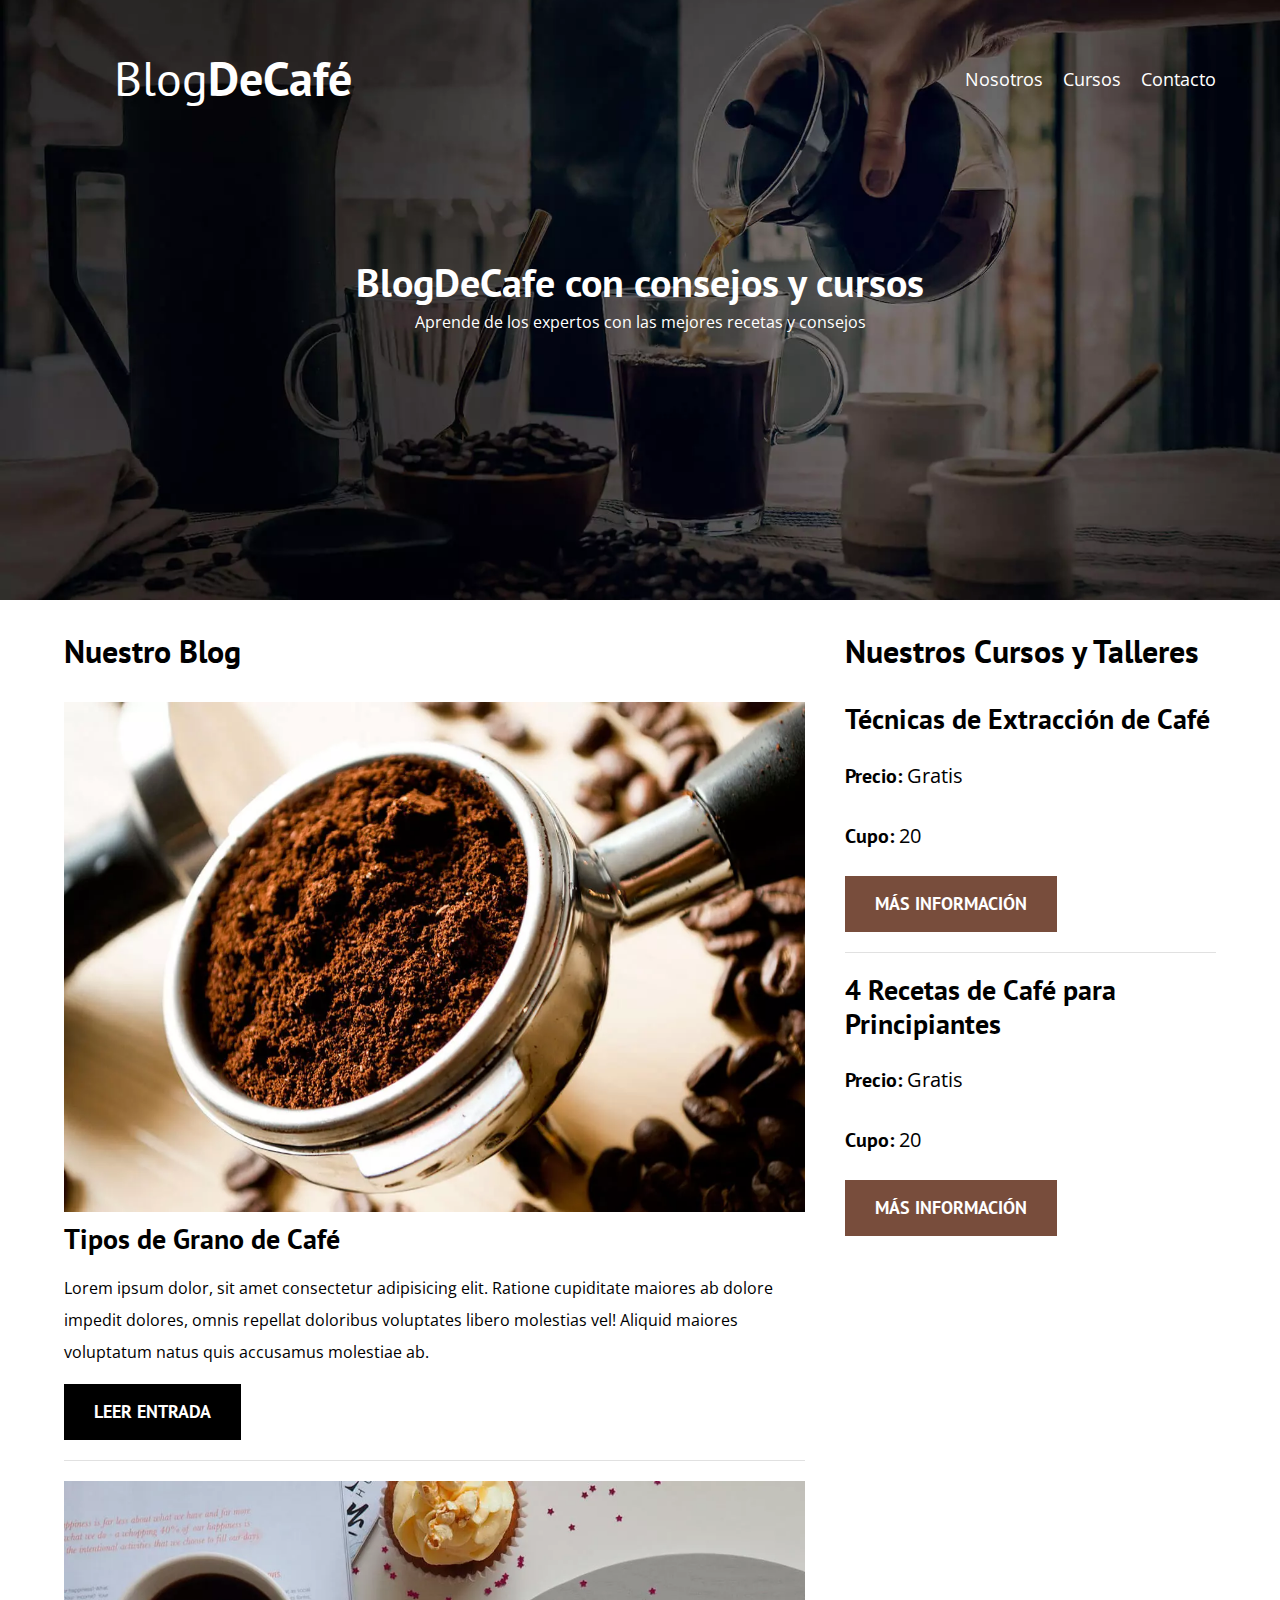
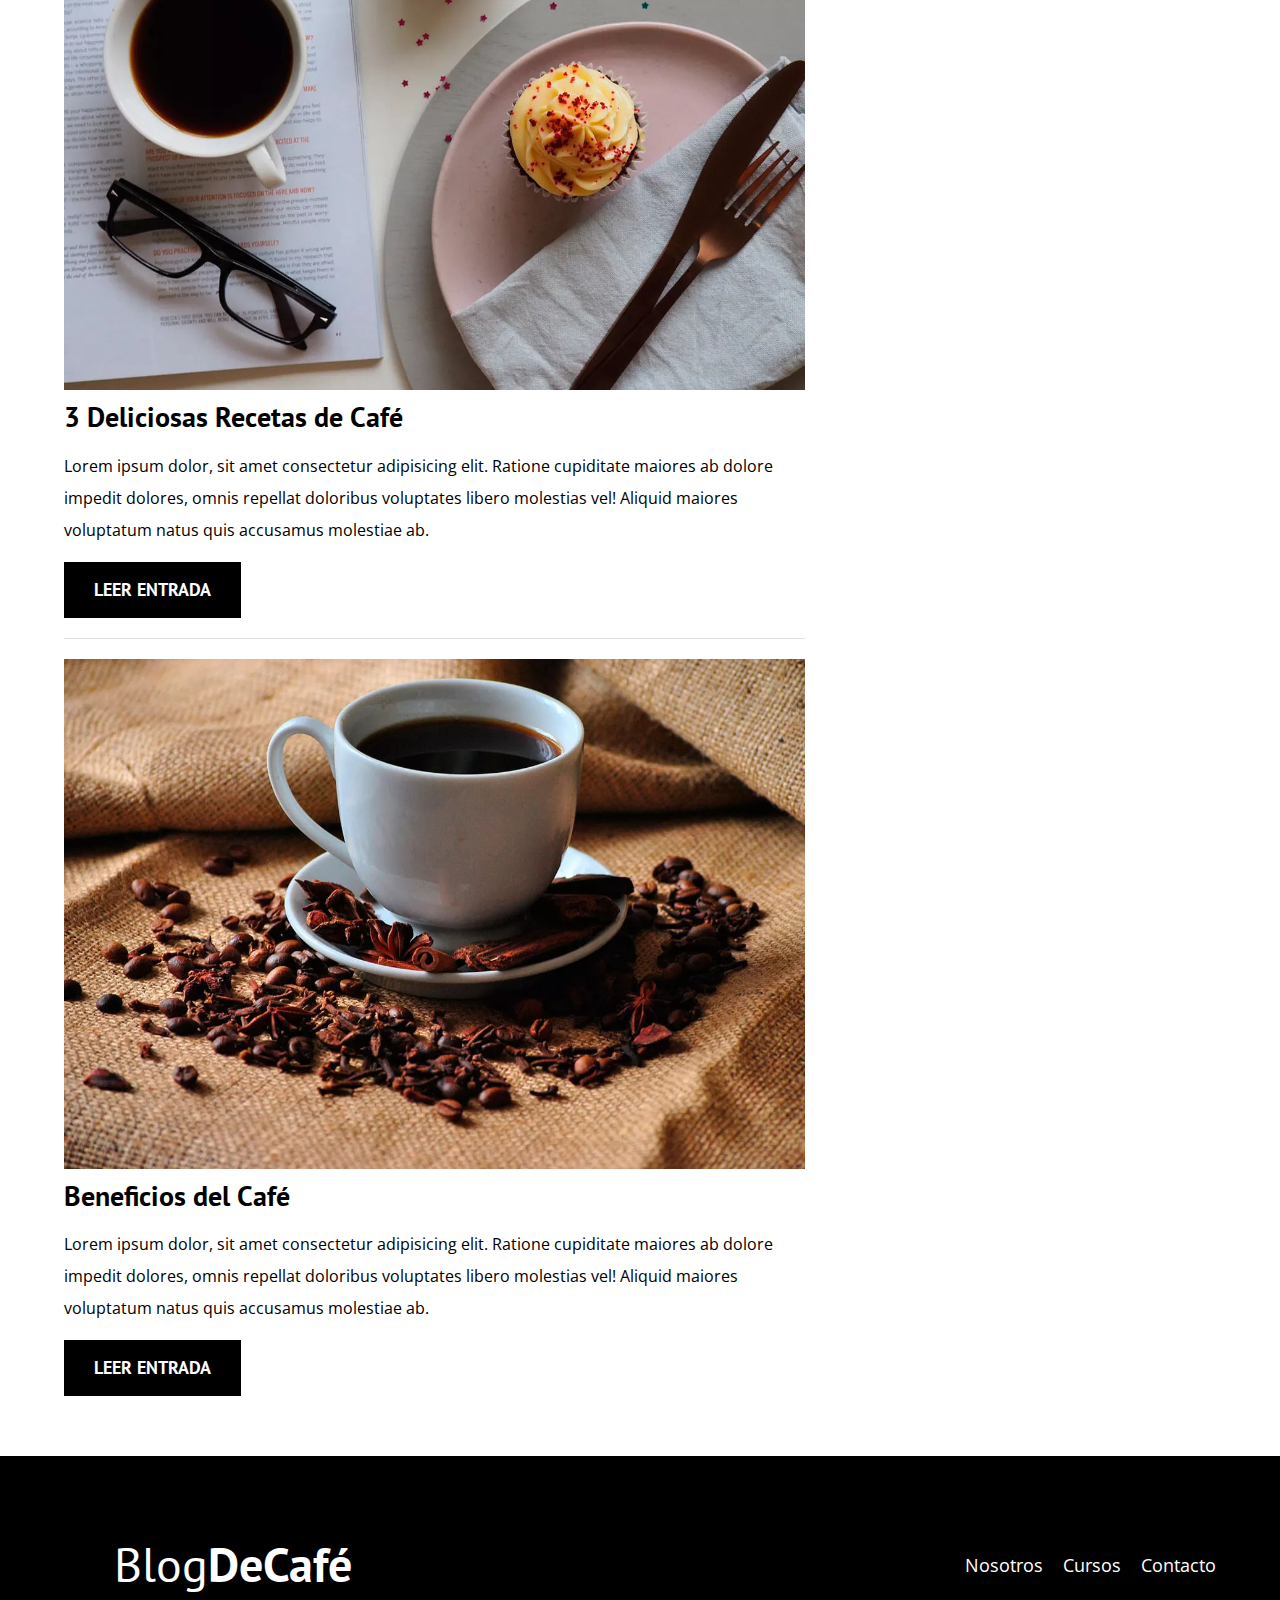
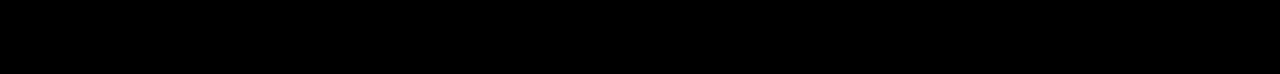
<file: index.html>
<!DOCTYPE html>
<html lang="en">
<head>
    <meta charset="UTF-8">
    <meta http-equiv="X-UA-Compatible" content="IE=edge">
    <meta name="viewport" content="width=device-width, initial-scale=1.0">
    <meta name="description" content="Página web de blod de cafe">
    <title>BlogDeCafe</title>

    <!--PREFETCH-->
    <link rel="prefetch" href="nosotros.html" as="document">

    <!--PRECONNECT-->
    <link rel="preconnect" href="https://fonts.googleapis.com">
    <link rel="preconnect" href="https://fonts.gstatic.com" crossorigin>
    <link href="https://fonts.googleapis.com/css2?family=Open+Sans&family=PT+Sans:wght@400;700&display=swap" rel="stylesheet">

    <!--PRELOAD-->
    <link rel="preload" href="css/normalize.css" as="style">
    <link rel="stylesheet" href="css/normalize.css">




    <link rel="preload" href="css/style.css" as="style">
    <link rel="stylesheet" href="css/style.css">

</head>
<body>
    <header class="header">
        <div class="contenedor">
            <div class="barra">
                <a class="logo no-margin centrar-texto" href="index.html">
                    <h1 class="logo__nombre">Blog<span class="logo__bold">DeCafé</span></h1>
                </a>
                <nav class="navegacion">
                    <a href="nosotros.html" class="navegacion__enlace">Nosotros</a>
                    <a href="cursos.html" class="navegacion__enlace">Cursos</a>
                    <a href="contacto.html" class="navegacion__enlace">Contacto</a>
                </nav>
            </div>
        </div>
        <div class="header__texto">
            <h2 class="no-margin">BlogDeCafe con consejos y cursos</h2>
            <p class="no-margin">Aprende de los expertos con las mejores recetas y consejos</p>
        </div>
    </header>

    <div class="contenedor contenido-principal">
        <main class="blog">
            <h3>Nuestro Blog</h3>

            <article class="entrada">
                <div class="entrada__imagen">
                    <picture>
                        <source srcset="img/blog1.webp" type="image/webp">
                        <img loading="lazy" src="img/blog1.jpg" alt="imagen blog">
                    </picture>
                    
                </div>

                <div class="entrada__contenido">
                    <h4 class="no-margin">Tipos de Grano de Café</h4>
                    <p>
                        Lorem ipsum dolor, sit amet consectetur adipisicing elit. Ratione cupiditate maiores ab dolore impedit dolores, omnis repellat doloribus voluptates libero molestias vel! Aliquid maiores voluptatum natus quis accusamus molestiae ab.
                    </p>
                    <a href="entrada.html" class="boton boton--primario">Leer Entrada</a>
                </div>
            </article>

            <article class="entrada">
                <div class="entrada__imagen">
                    <picture>
                        <source srcset="img/blog2.webp" type="image/webp">
                        <img loading="lazy" src="img/blog2.jpg" alt="imagen blog">
                    </picture>
                </div>

                <div class="entrada__contenido">
                    <h4 class="no-margin">3 Deliciosas Recetas de Café </h4>
                    <p>
                        Lorem ipsum dolor, sit amet consectetur adipisicing elit. Ratione cupiditate maiores ab dolore impedit dolores, omnis repellat doloribus voluptates libero molestias vel! Aliquid maiores voluptatum natus quis accusamus molestiae ab.
                    </p>
                    <a href="entrada.html" class="boton boton--primario">Leer Entrada</a>
                </div>
            </article>

            <article class="entrada">
                <div class="entrada__imagen">
                    <picture>
                        <source srcset="img/blog3.webp" type="image/webp">
                        <img loading="lazy" src="img/blog3.jpg" alt="imagen blog">
                    </picture>
                </div>
                <div class="entrada__contenido">
                    <h4 class="no-margin">Beneficios del Café</h4>
                    <p>
                        Lorem ipsum dolor, sit amet consectetur adipisicing elit. Ratione cupiditate maiores ab dolore impedit dolores, omnis repellat doloribus voluptates libero molestias vel! Aliquid maiores voluptatum natus quis accusamus molestiae ab.
                    </p>
                    <a href="entrada.html" class="boton boton--primario">Leer Entrada</a>
                </div>
            </article>
        </main>

        <aside class="sidebar">
            <h3>Nuestros Cursos y Talleres</h3>
            <ul class="cursos no-padding">
                <li class="widget-curso">
                    <h4 class="no-margin">Técnicas de Extracción de Café</h4>
                    <p class="widget-curso__label">Precio: <span class="widget-curso__info">Gratis</span>
                    </p>
                    <p class="widget-curso__label">Cupo: <span class="widget-curso__info">20</span>
                    </p>
                    <a href="entrada.html" class="boton boton--secundario">Más Información</a>
                </li>
                <li class="widget-curso">
                    <h4 class="no-margin">4 Recetas de Café para Principiantes</h4>
                    <p class="widget-curso__label">Precio: <span class="widget-curso__info">Gratis</span>
                    </p>
                    <p class="widget-curso__label">Cupo: <span class="widget-curso__info">20</span>
                    </p>
                    <a href="entrada.html" class="boton boton--secundario">Más Información</a>
                </li>
            </ul>
        </aside>
    </div>
    <footer class="footer">
        <div class="contenedor">
            <div class="barra">
                <a class="logo no-margin centrar-texto" href="index.html">
                    <h1 class="logo__nombre">Blog<span class="logo__bold">DeCafé</span></h1>
                </a>
                <nav class="navegacion">
                    <a href="nosotros.html" class="navegacion__enlace">Nosotros</a>
                    <a href="cursos.html" class="navegacion__enlace">Cursos</a>
                    <a href="contacto.html" class="navegacion__enlace">Contacto</a>
                </nav>
            </div>
        </div>
    </footer>

    <script src="js/modernizr.js"></script>
</body>

</html>
</file>
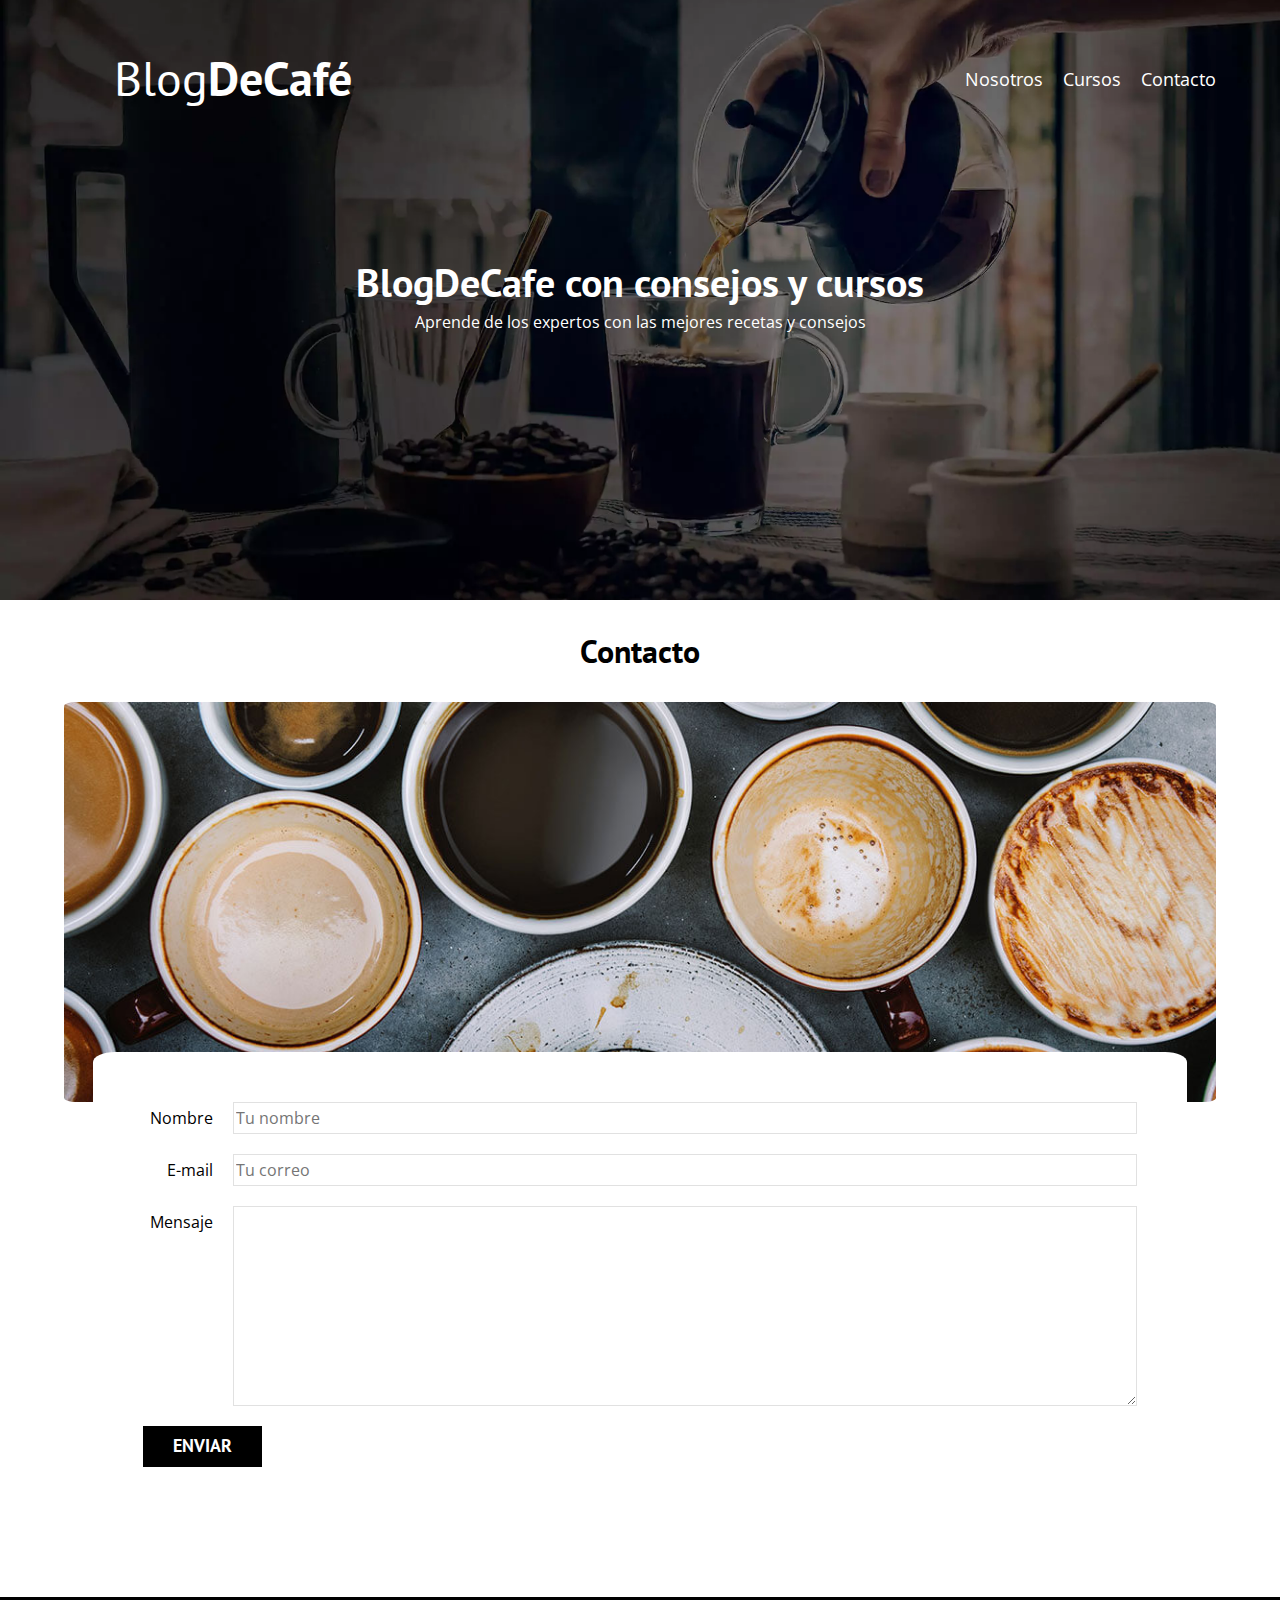
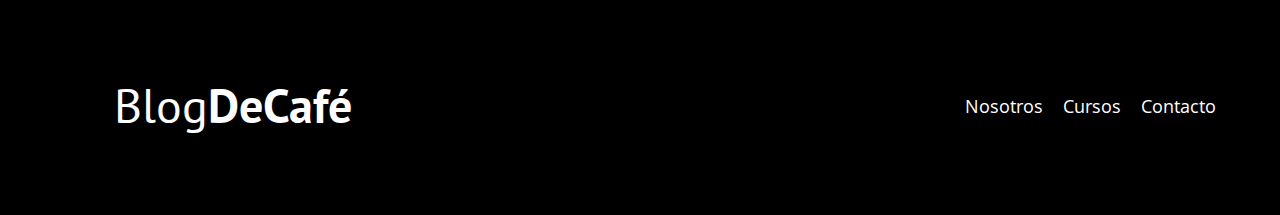
<file: contacto.html>
<!DOCTYPE html>
<html lang="en">
<head>
    <meta charset="UTF-8">
    <meta http-equiv="X-UA-Compatible" content="IE=edge">
    <meta name="viewport" content="width=device-width, initial-scale=1.0">
    <title>BlogDeCafe</title>
    <link rel="stylesheet" href="css/normalize.css">
    <link rel="stylesheet" href="css/style.css">
    <link rel="preconnect" href="https://fonts.googleapis.com">
    <link rel="preconnect" href="https://fonts.gstatic.com" crossorigin>
    <link href="https://fonts.googleapis.com/css2?family=Open+Sans&family=PT+Sans:wght@400;700&display=swap" rel="stylesheet">
</head>
<body>
    <header class="header">
        <div class="contenedor">
            <div class="barra">
                <a class="logo no-margin centrar-texto" href="index.html">
                    <h1 class="logo__nombre">Blog<span class="logo__bold">DeCafé</span></h1>
                </a>
                <nav class="navegacion">
                    <a href="nosotros.html" class="navegacion__enlace">Nosotros</a>
                    <a href="cursos.html" class="navegacion__enlace">Cursos</a>
                    <a href="contacto.html" class="navegacion__enlace">Contacto</a>
                </nav>
            </div>
        </div>
        <div class="header__texto">
            <h2 class="no-margin">BlogDeCafe con consejos y cursos</h2>
            <p class="no-margin">Aprende de los expertos con las mejores recetas y consejos</p>
        </div>
    </header>


    <main class="contenedor">
        <h3 class="centrar-texto">Contacto</h3>
        <div class="contacto-bg"></div>

        <form class='formulario' action="">
            <div class="campo">
                <label class="campo__label" for="nombre">Nombre</label>
                <input class="campo__field" type="text" placeholder="Tu nombre" id="nombre">
            </div>
            <div class="campo">
                <label class="campo__label" for="email">E-mail</label>
                <input class="campo__field" type="email" placeholder="Tu correo" id="email">
            </div>
            <div class="campo">
                <label class="campo__label" for="mensaje">Mensaje</label>
                <textarea class="campo__field campo__field--textarea" id="mensaje"></textarea>
            </div>

            <div class="campo">
                <input type="submit" value="Enviar" class="boton boton--primario">
            </div>
        </form>
    </main>
       
    <footer class="footer">
        <div class="contenedor">
            <div class="barra">
                <a class="logo no-margin centrar-texto" href="index.html">
                    <h1 class="logo__nombre">Blog<span class="logo__bold">DeCafé</span></h1>
                </a>
                <nav class="navegacion">
                    <a href="nosotros.html" class="navegacion__enlace">Nosotros</a>
                    <a href="cursos.html" class="navegacion__enlace">Cursos</a>
                    <a href="contacto.html" class="navegacion__enlace">Contacto</a>
                </nav>
            </div>
        </div>
    </footer>

    <script src="js/modernizr.js"></script>
</body>

</html>
</file>
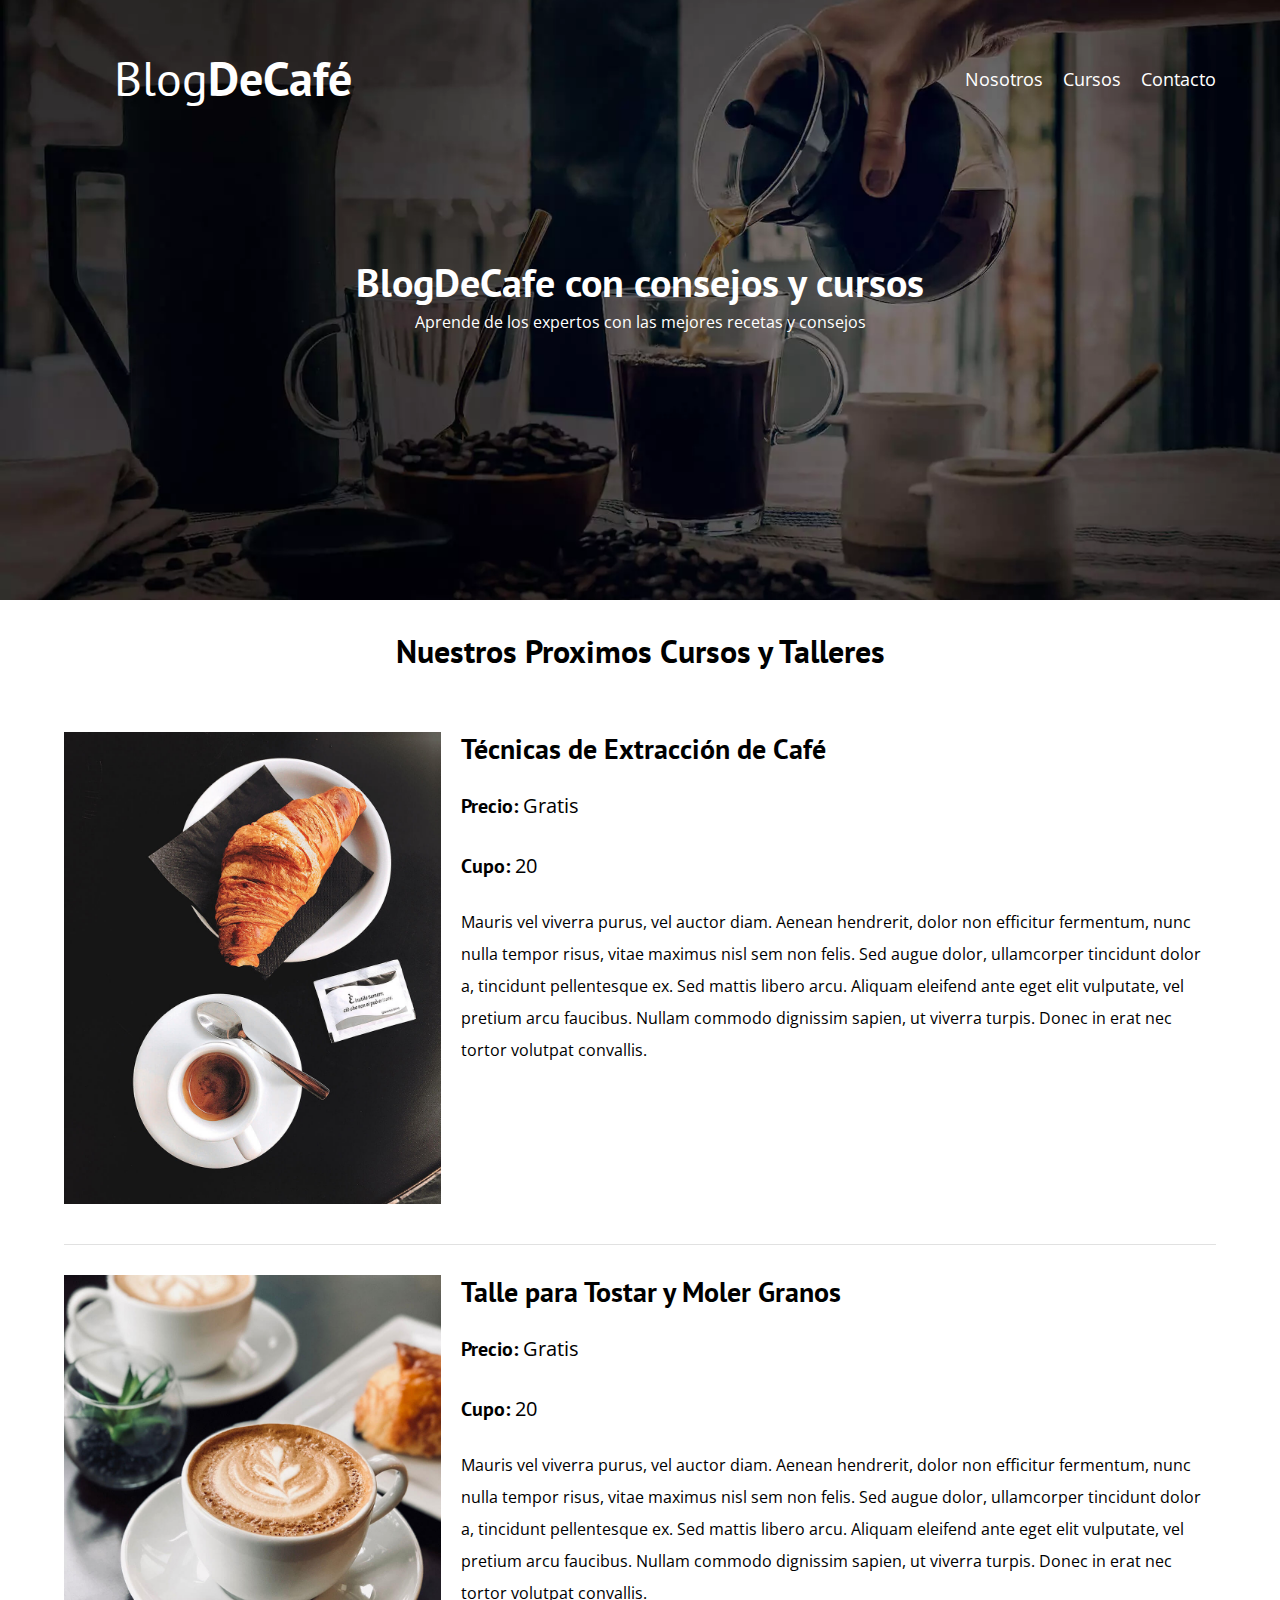
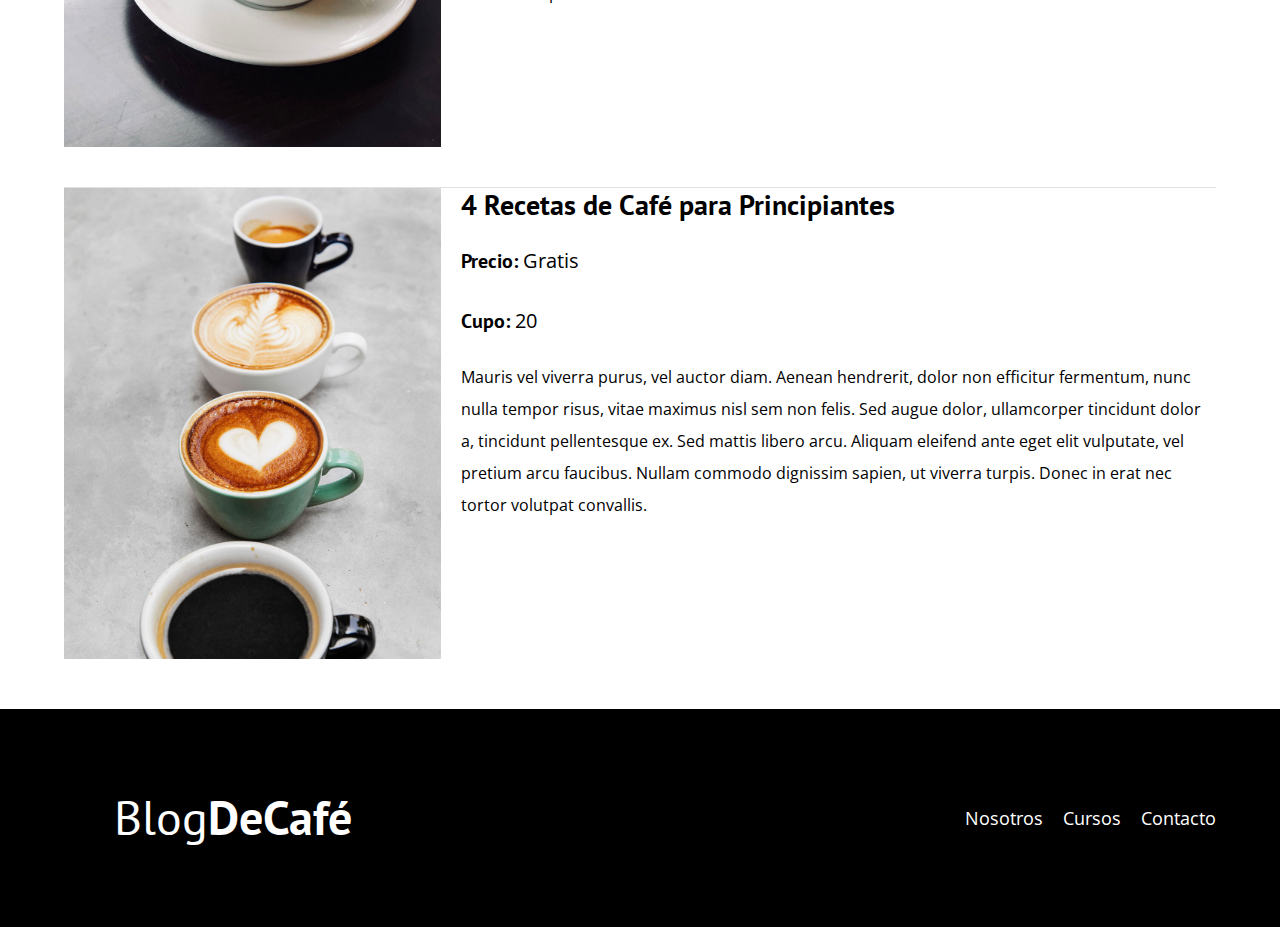
<file: cursos.html>
<!DOCTYPE html>
<html lang="en">
<head>
    <meta charset="UTF-8">
    <meta http-equiv="X-UA-Compatible" content="IE=edge">
    <meta name="viewport" content="width=device-width, initial-scale=1.0">
    <title>BlogDeCafe</title>
    <link rel="stylesheet" href="css/normalize.css">
    <link rel="stylesheet" href="css/style.css">
    <link rel="preconnect" href="https://fonts.googleapis.com">
    <link rel="preconnect" href="https://fonts.gstatic.com" crossorigin>
    <link href="https://fonts.googleapis.com/css2?family=Open+Sans&family=PT+Sans:wght@400;700&display=swap" rel="stylesheet">
</head>
<body>
    <header class="header">
        <div class="contenedor">
            <div class="barra">
                <a class="logo no-margin centrar-texto" href="index.html">
                    <h1 class="logo__nombre">Blog<span class="logo__bold">DeCafé</span></h1>
                </a>
                <nav class="navegacion">
                    <a href="nosotros.html" class="navegacion__enlace">Nosotros</a>
                    <a href="cursos.html" class="navegacion__enlace">Cursos</a>
                    <a href="contacto.html" class="navegacion__enlace">Contacto</a>
                </nav>
            </div>
        </div>
        <div class="header__texto">
            <h2 class="no-margin">BlogDeCafe con consejos y cursos</h2>
            <p class="no-margin">Aprende de los expertos con las mejores recetas y consejos</p>
        </div>
    </header>


    <main class="contenedor">
        <h3 class="centrar-texto">Nuestros Proximos Cursos y Talleres</h3>

        <div class="curso">
                <div class="curso__imagen">
                    <img src="img/curso1.jpg" alt="imagen del curso">
                </div>
                <div class="curso__informacion">
                    <h4 class="no-margin">Técnicas de Extracción de Café</h4>
                    <p class="curso__label">Precio: <span class="curso__info">Gratis</span>
                    </p>
                    <p class="curso__label">Cupo: <span class="curso__info">20</span>
                    </p>
                    <p class="curso__descripcion"> 
                        Mauris vel viverra purus, vel auctor diam. Aenean hendrerit, dolor non efficitur fermentum, nunc nulla tempor risus, vitae maximus nisl sem non felis. Sed augue dolor, ullamcorper tincidunt dolor a, tincidunt pellentesque ex. Sed mattis libero arcu. Aliquam eleifend ante eget elit vulputate, vel pretium arcu faucibus. Nullam commodo dignissim sapien, ut viverra turpis. Donec in erat nec tortor volutpat convallis. 
                    </p>
                </div> <!--.CURSO INFIRMACION-->
        </div><!--.CURSO -->
        <div class="curso">
                <div class="curso__imagen">
                    <img src="img/curso2.jpg" alt="imagen del curso">
                </div>
                <div class="curso__informacion">
                    <h4 class="no-margin">Talle para Tostar y Moler Granos</h4>
                    <p class="curso__label">Precio: <span class="curso__info">Gratis</span>
                    </p>
                    <p class="curso__label">Cupo: <span class="curso__info">20</span>
                    </p>
                    <p class="curso__descripcion"> 
                        Mauris vel viverra purus, vel auctor diam. Aenean hendrerit, dolor non efficitur fermentum, nunc nulla tempor risus, vitae maximus nisl sem non felis. Sed augue dolor, ullamcorper tincidunt dolor a, tincidunt pellentesque ex. Sed mattis libero arcu. Aliquam eleifend ante eget elit vulputate, vel pretium arcu faucibus. Nullam commodo dignissim sapien, ut viverra turpis. Donec in erat nec tortor volutpat convallis. 
                    </p>
                </div> <!--.CURSO INFIRMACION-->
        </div><!--.CURSO -->
        <div class="curso">
                <div class="curso__imagen">
                    <img src="img/curso3.jpg" alt="imagen del curso">
                </div>
                <div class="curso__informacion">
                    <h4 class="no-margin">4 Recetas de Café para Principiantes</h4>
                    <p class="curso__label">Precio: <span class="curso__info">Gratis</span>
                    </p>
                    <p class="curso__label">Cupo: <span class="curso__info">20</span>
                    </p>
                    <p class="curso__descripcion"> 
                        Mauris vel viverra purus, vel auctor diam. Aenean hendrerit, dolor non efficitur fermentum, nunc nulla tempor risus, vitae maximus nisl sem non felis. Sed augue dolor, ullamcorper tincidunt dolor a, tincidunt pellentesque ex. Sed mattis libero arcu. Aliquam eleifend ante eget elit vulputate, vel pretium arcu faucibus. Nullam commodo dignissim sapien, ut viverra turpis. Donec in erat nec tortor volutpat convallis. 
                    </p>
                </div> <!--.CURSO INFIRMACION-->
        </div><!--.CURSO -->
        
        
    </main>
       
    <footer class="footer">
        <div class="contenedor">
            <div class="barra">
                <a class="logo no-margin centrar-texto" href="index.html">
                    <h1 class="logo__nombre">Blog<span class="logo__bold">DeCafé</span></h1>
                </a>
                <nav class="navegacion">
                    <a href="nosotros.html" class="navegacion__enlace">Nosotros</a>
                    <a href="cursos.html" class="navegacion__enlace">Cursos</a>
                    <a href="contacto.html" class="navegacion__enlace">Contacto</a>
                </nav>
            </div>
        </div>
    </footer>

    <script src="js/modernizr.js"></script>
</body>

</html>
</file>
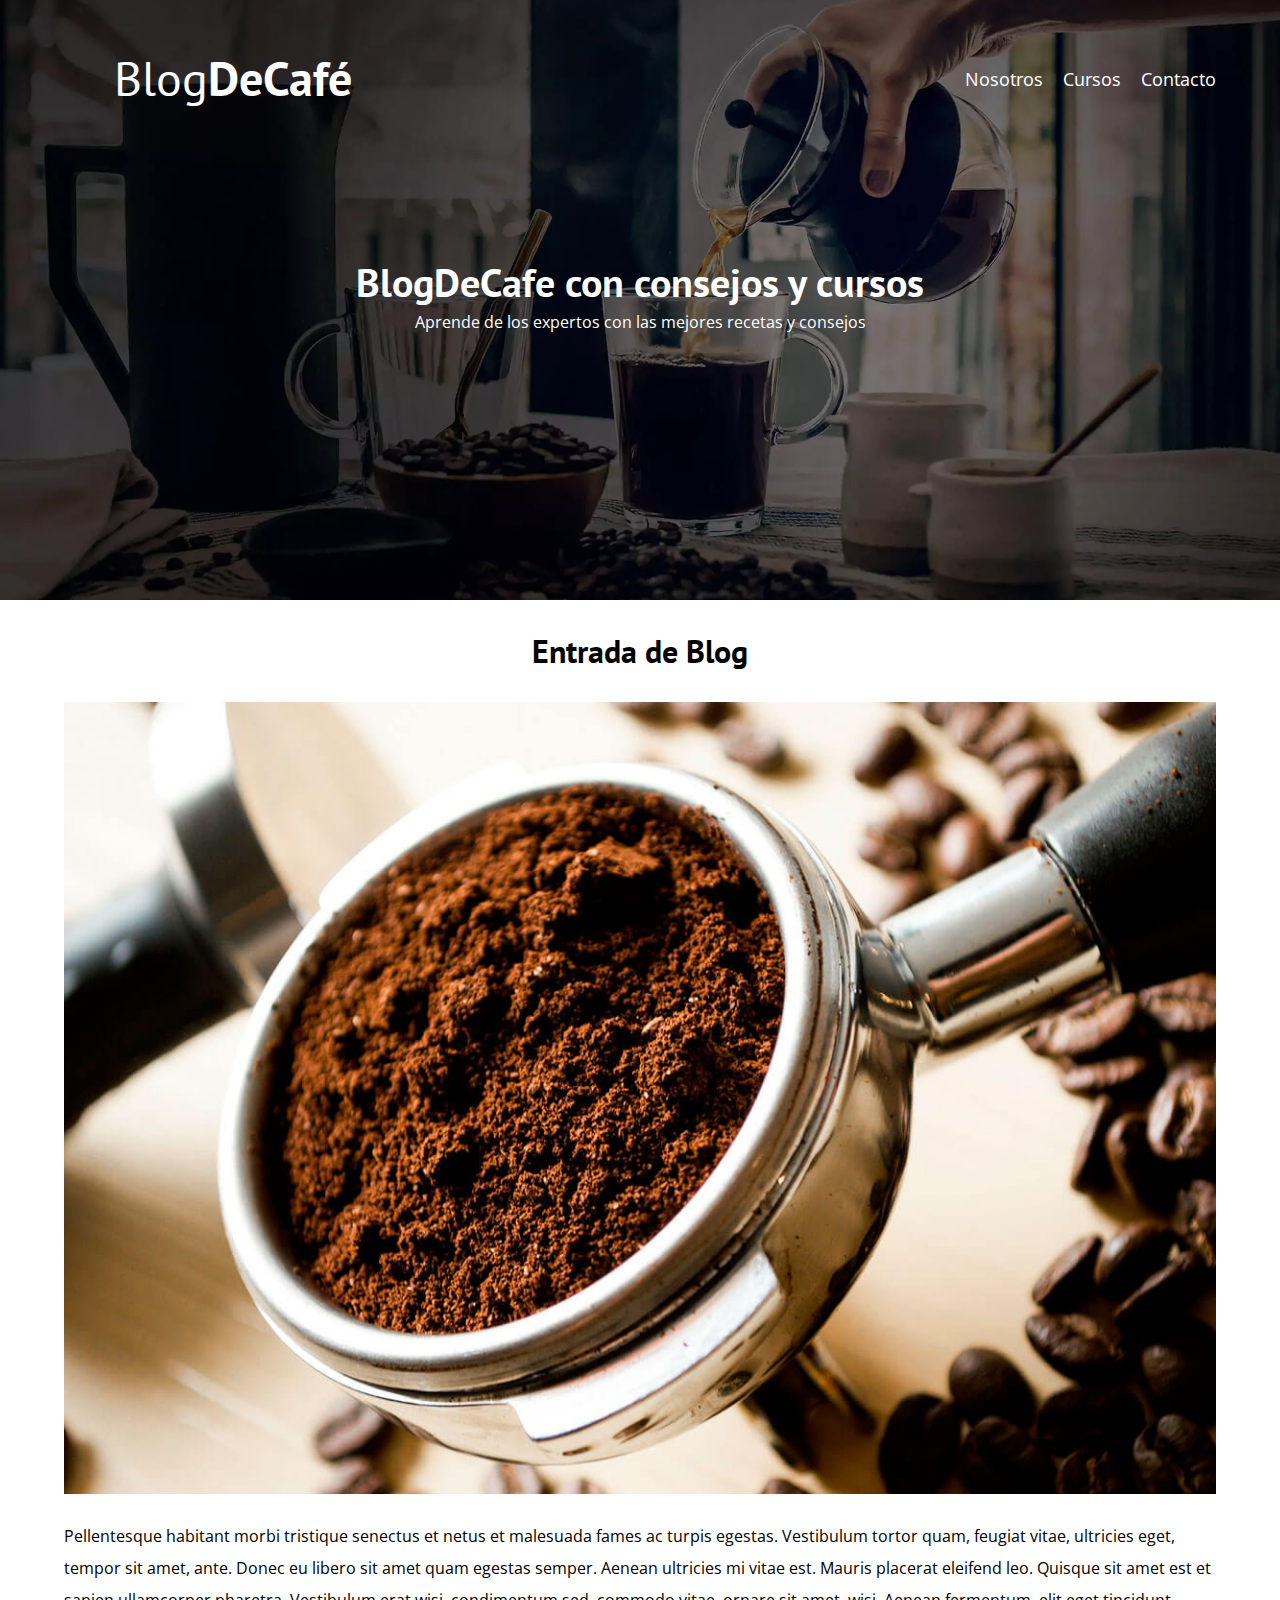
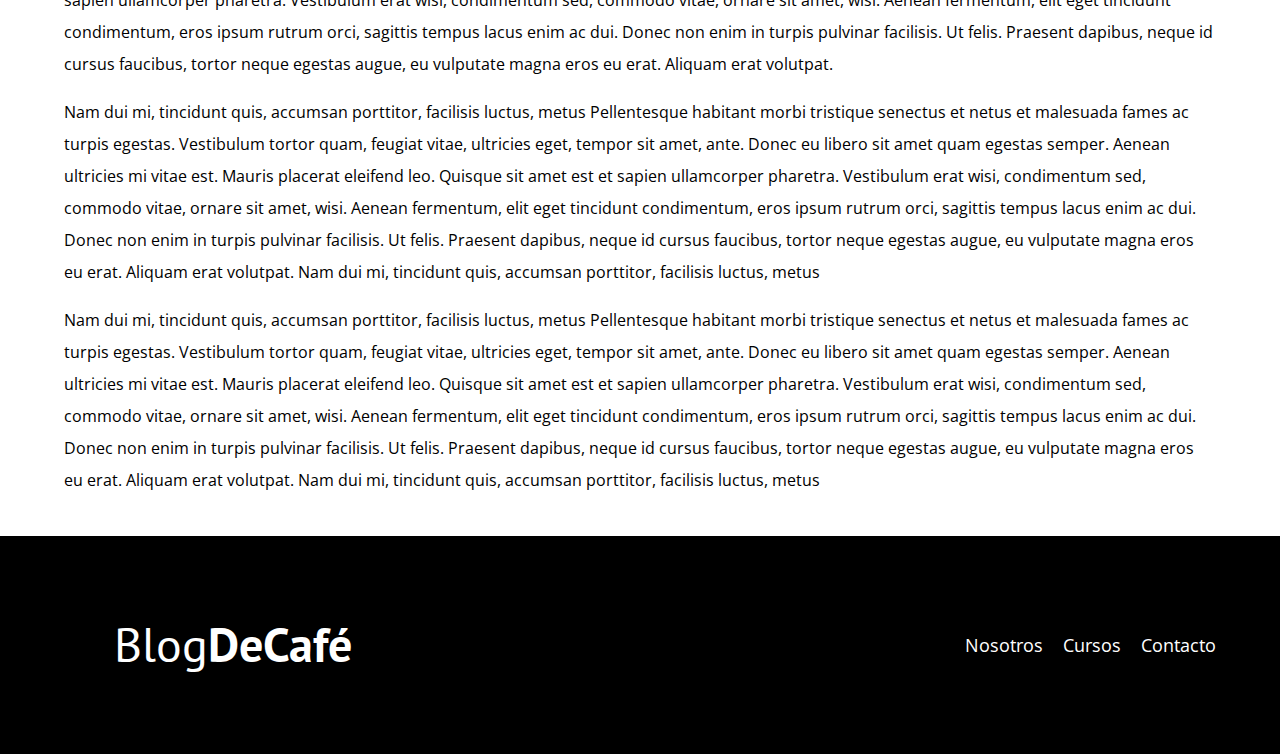
<file: entrada.html>
<!DOCTYPE html>
<html lang="en">
<head>
    <meta charset="UTF-8">
    <meta http-equiv="X-UA-Compatible" content="IE=edge">
    <meta name="viewport" content="width=device-width, initial-scale=1.0">
    <title>BlogDeCafe</title>
    <link rel="stylesheet" href="css/normalize.css">
    <link rel="stylesheet" href="css/style.css">
    <link rel="preconnect" href="https://fonts.googleapis.com">
    <link rel="preconnect" href="https://fonts.gstatic.com" crossorigin>
    <link href="https://fonts.googleapis.com/css2?family=Open+Sans&family=PT+Sans:wght@400;700&display=swap" rel="stylesheet">
</head>
<body>
    <header class="header">
        <div class="contenedor">
            <div class="barra">
                <a class="logo no-margin centrar-texto" href="index.html">
                    <h1 class="logo__nombre">Blog<span class="logo__bold">DeCafé</span></h1>
                </a>
                <nav class="navegacion">
                    <a href="nosotros.html" class="navegacion__enlace">Nosotros</a>
                    <a href="cursos.html" class="navegacion__enlace">Cursos</a>
                    <a href="contacto.html" class="navegacion__enlace">Contacto</a>
                </nav>
            </div>
        </div>
        <div class="header__texto">
            <h2 class="no-margin">BlogDeCafe con consejos y cursos</h2>
            <p class="no-margin">Aprende de los expertos con las mejores recetas y consejos</p>
        </div>
    </header>


    <main class="contenedor">
        <h3 class="centrar-texto">Entrada de Blog</h3>
        <div class="entrada-blog">
            <div class="entrada-blog__imagen">
                <img src="img/blog1.jpg" alt="imagen entrada-blog">
            </div>
            <div class="entrada-blog__texto">
                <p>
                    Pellentesque habitant morbi tristique senectus et netus et malesuada fames ac turpis egestas. Vestibulum tortor quam, feugiat vitae, ultricies eget, tempor sit amet, ante. Donec eu libero sit amet quam egestas semper. Aenean ultricies mi vitae est. Mauris placerat eleifend leo. Quisque sit amet est et sapien ullamcorper pharetra. Vestibulum erat wisi, condimentum sed, commodo vitae, ornare sit amet, wisi. Aenean fermentum, elit eget tincidunt condimentum, eros ipsum rutrum orci, sagittis tempus lacus enim ac dui. Donec non enim in turpis pulvinar facilisis. Ut felis. Praesent dapibus, neque id cursus faucibus, tortor neque egestas augue, eu vulputate magna eros eu erat. Aliquam erat volutpat. 
                </p>

                <p>
                    Nam dui mi, tincidunt quis, accumsan porttitor, facilisis luctus, metus
                    Pellentesque habitant morbi tristique senectus et netus et malesuada fames ac turpis egestas. Vestibulum tortor quam, feugiat vitae, ultricies eget, tempor sit amet, ante. Donec eu libero sit amet quam egestas semper. Aenean ultricies mi vitae est. Mauris placerat eleifend leo. Quisque sit amet est et sapien ullamcorper pharetra. Vestibulum erat wisi, condimentum sed, commodo vitae, ornare sit amet, wisi. Aenean fermentum, elit eget tincidunt condimentum, eros ipsum rutrum orci, sagittis tempus lacus enim ac dui. Donec non enim in turpis pulvinar facilisis. Ut felis. Praesent dapibus, neque id cursus faucibus, tortor neque egestas augue, eu vulputate magna eros eu erat. Aliquam erat volutpat. Nam dui mi, tincidunt quis, accumsan porttitor, facilisis luctus, metus
                </p>

                <p>
                    Nam dui mi, tincidunt quis, accumsan porttitor, facilisis luctus, metus
                    Pellentesque habitant morbi tristique senectus et netus et malesuada fames ac turpis egestas. Vestibulum tortor quam, feugiat vitae, ultricies eget, tempor sit amet, ante. Donec eu libero sit amet quam egestas semper. Aenean ultricies mi vitae est. Mauris placerat eleifend leo. Quisque sit amet est et sapien ullamcorper pharetra. Vestibulum erat wisi, condimentum sed, commodo vitae, ornare sit amet, wisi. Aenean fermentum, elit eget tincidunt condimentum, eros ipsum rutrum orci, sagittis tempus lacus enim ac dui. Donec non enim in turpis pulvinar facilisis. Ut felis. Praesent dapibus, neque id cursus faucibus, tortor neque egestas augue, eu vulputate magna eros eu erat. Aliquam erat volutpat. Nam dui mi, tincidunt quis, accumsan porttitor, facilisis luctus, metus
                </p>
            </div>
        </div>
    </main>
       
    <footer class="footer">
        <div class="contenedor">
            <div class="barra">
                <a class="logo no-margin centrar-texto" href="index.html">
                    <h1 class="logo__nombre">Blog<span class="logo__bold">DeCafé</span></h1>
                </a>
                <nav class="navegacion">
                    <a href="nosotros.html" class="navegacion__enlace">Nosotros</a>
                    <a href="cursos.html" class="navegacion__enlace">Cursos</a>
                    <a href="contacto.html" class="navegacion__enlace">Contacto</a>
                </nav>
            </div>
        </div>
    </footer>

    <script src="js/modernizr.js"></script>
</body>

</html>
</file>
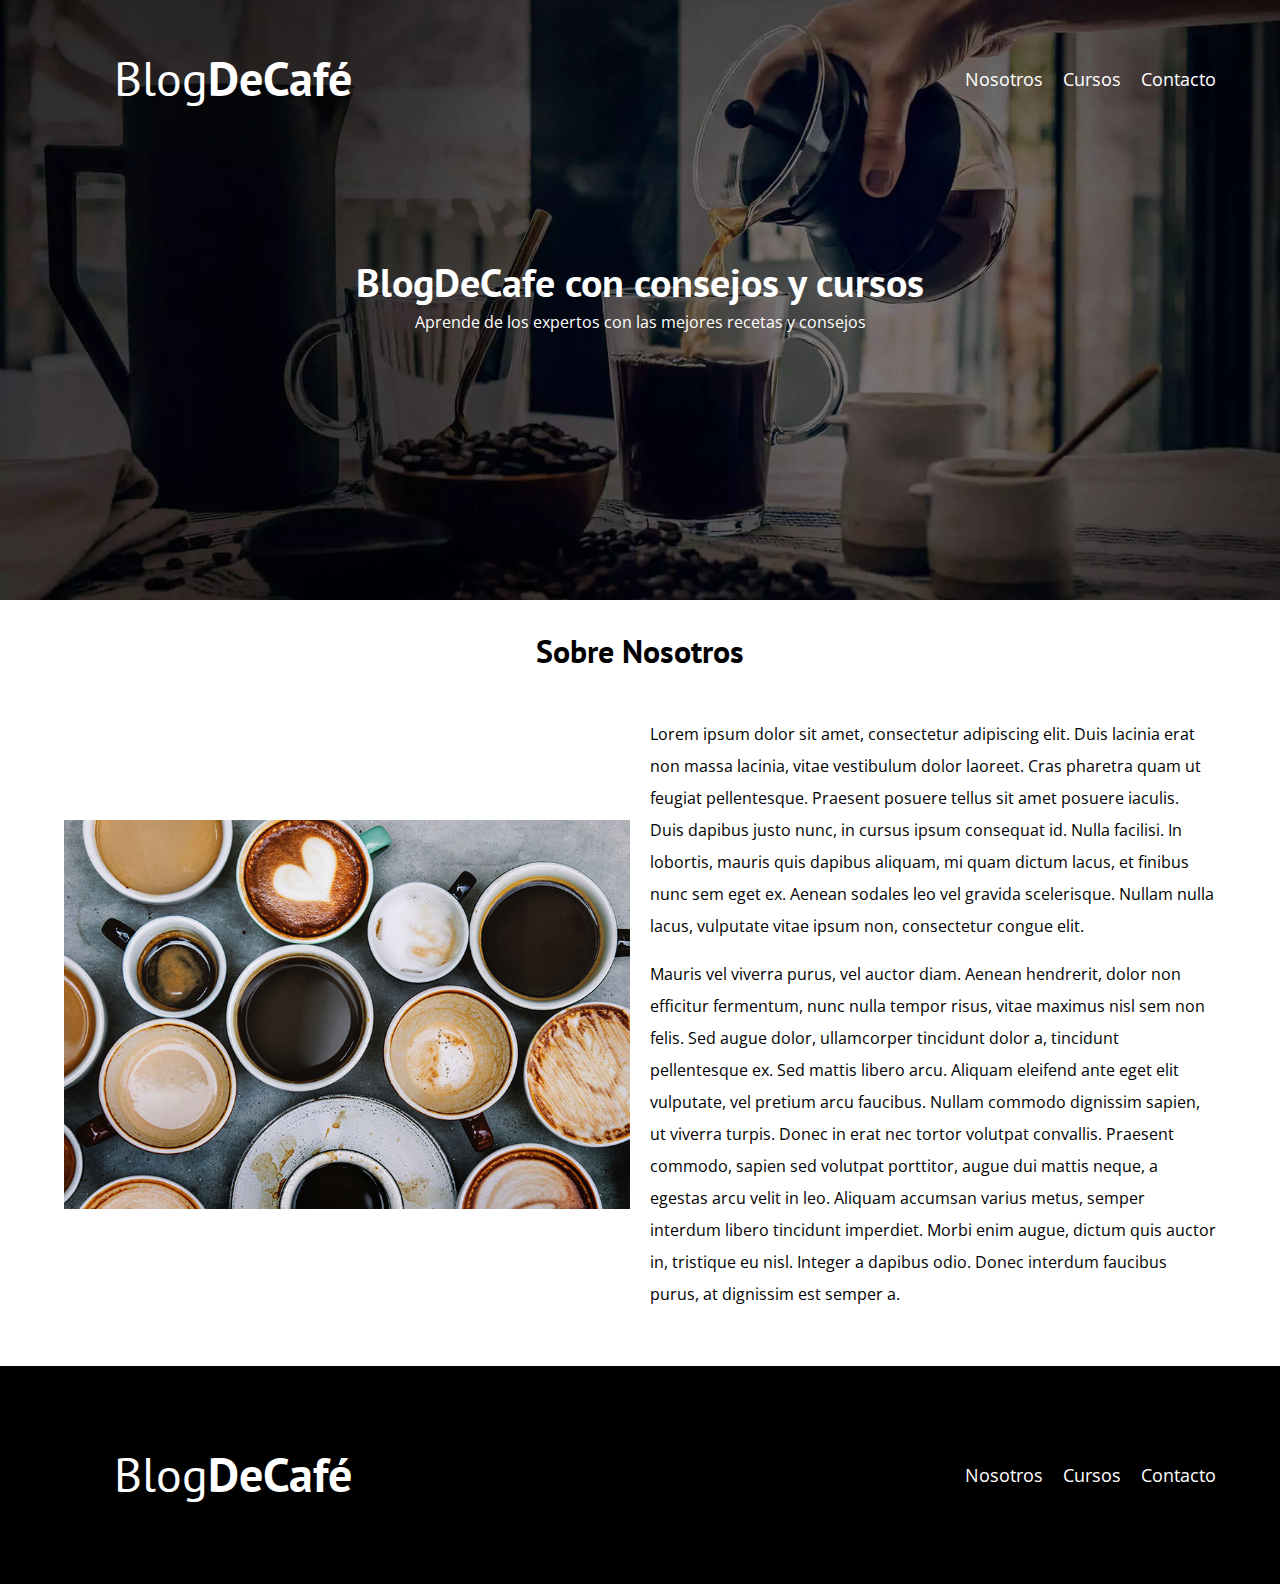
<file: nosotros.html>
<!DOCTYPE html>
<html lang="en">
<head>
    <meta charset="UTF-8">
    <meta http-equiv="X-UA-Compatible" content="IE=edge">
    <meta name="viewport" content="width=device-width, initial-scale=1.0">
    <title>BlogDeCafe</title>
    <link rel="stylesheet" href="css/normalize.css">
    <link rel="stylesheet" href="css/style.css">
    <link rel="preconnect" href="https://fonts.googleapis.com">
    <link rel="preconnect" href="https://fonts.gstatic.com" crossorigin>
    <link href="https://fonts.googleapis.com/css2?family=Open+Sans&family=PT+Sans:wght@400;700&display=swap" rel="stylesheet">
</head>
<body>
    <header class="header">
        <div class="contenedor">
            <div class="barra">
                <a class="logo no-margin centrar-texto" href="index.html">
                    <h1 class="logo__nombre">Blog<span class="logo__bold">DeCafé</span></h1>
                </a>
                <nav class="navegacion">
                    <a href="nosotros.html" class="navegacion__enlace">Nosotros</a>
                    <a href="cursos.html" class="navegacion__enlace">Cursos</a>
                    <a href="contacto.html" class="navegacion__enlace">Contacto</a>
                </nav>
            </div>
        </div>
        <div class="header__texto">
            <h2 class="no-margin">BlogDeCafe con consejos y cursos</h2>
            <p class="no-margin">Aprende de los expertos con las mejores recetas y consejos</p>
        </div>
    </header>


    <main class="contenedor">
        <h3 class="centrar-texto">Sobre Nosotros</h3>
        <div class="sobre-nosotros">
            <div class="sobre-nosotros__imagen">
                <img src="img/nosotros.jpg" alt="imagen nostros">
            </div>
            <div class="sobre-nosotros__texto">
                <p>
                    Lorem ipsum dolor sit amet, consectetur adipiscing elit. Duis lacinia erat non massa lacinia, vitae vestibulum dolor laoreet. Cras pharetra quam ut feugiat pellentesque. Praesent posuere tellus sit amet posuere iaculis. Duis dapibus justo nunc, in cursus ipsum consequat id. Nulla facilisi. In lobortis, mauris quis dapibus aliquam, mi quam dictum lacus, et finibus nunc sem eget ex. Aenean sodales leo vel gravida scelerisque. Nullam nulla lacus, vulputate vitae ipsum non, consectetur congue elit.
                </p>

                <p>
                    Mauris vel viverra purus, vel auctor diam. Aenean hendrerit, dolor non efficitur fermentum, nunc nulla tempor risus, vitae maximus nisl sem non felis. Sed augue dolor, ullamcorper tincidunt dolor a, tincidunt pellentesque ex. Sed mattis libero arcu. Aliquam eleifend ante eget elit vulputate, vel pretium arcu faucibus. Nullam commodo dignissim sapien, ut viverra turpis. Donec in erat nec tortor volutpat convallis. Praesent commodo, sapien sed volutpat porttitor, augue dui mattis neque, a egestas arcu velit in leo. Aliquam accumsan varius metus, semper interdum libero tincidunt imperdiet. Morbi enim augue, dictum quis auctor in, tristique eu nisl. Integer a dapibus odio. Donec interdum faucibus purus, at dignissim est semper a.
                </p>
            </div>
        </div>
    </main>
       
    <footer class="footer">
        <div class="contenedor">
            <div class="barra">
                <a class="logo no-margin centrar-texto" href="index.html">
                    <h1 class="logo__nombre">Blog<span class="logo__bold">DeCafé</span></h1>
                </a>
                <nav class="navegacion">
                    <a href="nosotros.html" class="navegacion__enlace">Nosotros</a>
                    <a href="cursos.html" class="navegacion__enlace">Cursos</a>
                    <a href="contacto.html" class="navegacion__enlace">Contacto</a>
                </nav>
            </div>
        </div>
    </footer>
    
    <script src="js/modernizr.js"></script>
</body>

</html>
</file>
<file: css/style.css>
:root{
    /*fuentes*/
    --fuenteHeading: 'PT Sans', sans-serif;
    --fuenteParrafo: 'Open Sans', sans-serif;
    /*colores*/
    --primario: #784D3C;
    --gris: #e1e1e1;
    --blanco: #fff;
    --negro: #000;
}

html{
    box-sizing: border-box;
    font-size: 62.5%; /*1rem = 10px*/
}

*, *:before, *:after {
    box-sizing: inherit;
  }

body {
    font-family: var(--fuenteParrafo);
    font-size: 1.6rem;
    line-height: 2;
}

/**Globales**/

.contenedor{
    max-width: 120rem;
    width: 90%;
    margin: 0 auto;
}

a{
    text-decoration: none;
}

h1,h2,h3,h4 {
    font-family: var(--fuenteHeading);
    line-height: 1.2;
}

h1 {
    font-size: 4.8rem
}

h2 {
    font-size: 4rem;
}

h3 {
    font-size: 3.2rem;
}

h4{
    font-size: 2.8rem;
}

img{
    max-width: 100%;
}

/**Utilidades**/ 

.no-margin{
    margin: 0;
}

.no-padding{
    padding: 0;
}

.centrar-texto{
    text-align: center;
}

/**HEADER**/
.webp .header{
    background-image: url(../img/banner.webp);
}

.no-webp .header{
    background-image: url(../img/banner.jpg);
}

.header{
    height: 60rem;
    background-size: cover;
    background-repeat: no-repeat;
    background-position: center center;
}

.header__texto{
    text-align: center;
    color: var(--blanco);
    margin-top: 5rem;
}

@media(min-width: 768px) {
    .header__texto{
        margin-top: 10rem;
    }
}

@media(min-width: 768px) {    

    .barra{
        display: flex;
        justify-content: space-between;
        align-items: center;
    }
}

.logo{
    color: var(--blanco);
}

.logo__nombre{
    font-weight: normal;
    margin: 0;
    padding: 5rem;
}

.logo__bold{
    font-weight: bold;
}

@media(min-width: 768px) {
    .navegacion{
        display: flex;
        gap: 2rem;
    }
}

.navegacion__enlace{
    display: block;
    text-align: center;
    font-size: 1.8rem;
    color: var(--blanco)
}


/*BLOG*/

@media(min-width: 768px) {
    .contenido-principal{
        display: grid;
        grid-template-columns: 2fr 1fr;
        column-gap: 4rem;
    }
}


.entrada{
    border-bottom: 1px solid var(--gris);
    margin-bottom: 2rem;
}


.entrada:last-of-type{
    border: none;
    margin: 0;
}

.boton{
    display: block;
    font-family: var(--fuenteHeading);
    color: var(--blanco);
    text-align: center;
    padding: 1rem 3rem;
    font-size: 1.8rem;
    text-transform: uppercase;
    font-weight: bold;
    margin-bottom: 2rem;
    border: none;
}

.border:hover{
    cursor: pointer;
}

@media(min-width: 768px) {
    .boton{
        display: inline-block;
    }
}

.boton--primario{
    background-color: var(--negro);
}

.boton--secundario{
    background-color: var(--primario);
}

.cursos{
    list-style: none;
}

.widget-curso{
    border-bottom: 1px solid var(--gris);   
    margin-bottom: 2rem;
}

.widget-curso:last-of-type{
    border-bottom: none;   
    margin-bottom: 0;
}

.widget-curso__label{
    font-weight: bold;
    font-family: var(--fuenteHeading);
}

.widget-curso__info{
    font-family: var(--fuenteParrafo);
    font-weight: normal;
}

.widget-curso__label,
.widget-curso__info{
    font-size: 2rem;
}

.footer{
    background-color: var(--negro);
    padding: 3rem 0;
    margin-top: 4rem;
}

@media(min-width: 768px) {
    .sobre-nosotros{
        display: grid;
        grid-template-columns: repeat(2,1fr);
        column-gap: 2rem;
    }
    
    .sobre-nosotros__imagen{
        display: flex;
        justify-content: center;
        align-items: center;
    }
}

/*@media(min-width: 768px) {
    .sobre-nosotros{
        display: flex;
        justify-content: space-between;
        align-items: center;
    }

    .sobre-nosotros__imagen,
    .sobre-nosotros__texto{
        
        flex-basis: calc(50% - 2rem);
    }
}

/**CURSOS.HTML**/

.curso {
    padding: 3rem 0;
    border-bottom: 1px solid var(--gris)
}

.curso:last-of-type{
    padding: 0;
    border-bottom: none
}


@media(min-width: 768px) {
    .curso{
        display: grid;
        grid-template-columns: 1fr 2fr;
        column-gap: 2rem;
        
    }
}

.curso__label{
    font-weight: bold;
    font-family: var(--fuenteHeading);
}

.curso__info{
    font-family: var(--fuenteParrafo);
    font-weight: normal;
}

.curso__label,
.curso__info{
    font-size: 2rem;
}


/** Contacto **/

.contacto-bg{
    background-image: url(../img/contacto.jpg);
    height: 40rem;
    background-size: cover;
    background-repeat: no-repeat;
    border-radius: 1%;
}


.formulario{
    background-color: var(--blanco);
    margin: -5rem auto 0 auto;
    width: 95%;
    padding: 5rem;
    border-radius: 2%;
}

.campo{
    display: flex;
    margin-bottom: 2rem;
}

.campo__label{
    flex: 0 0 9rem;
    text-align: right;
    padding-right: 2rem;
}

.campo__field{
    flex: 1;
    border: 1px solid var(--gris)
}

.campo__field--textarea{
    height: 20rem;
}
</file>
